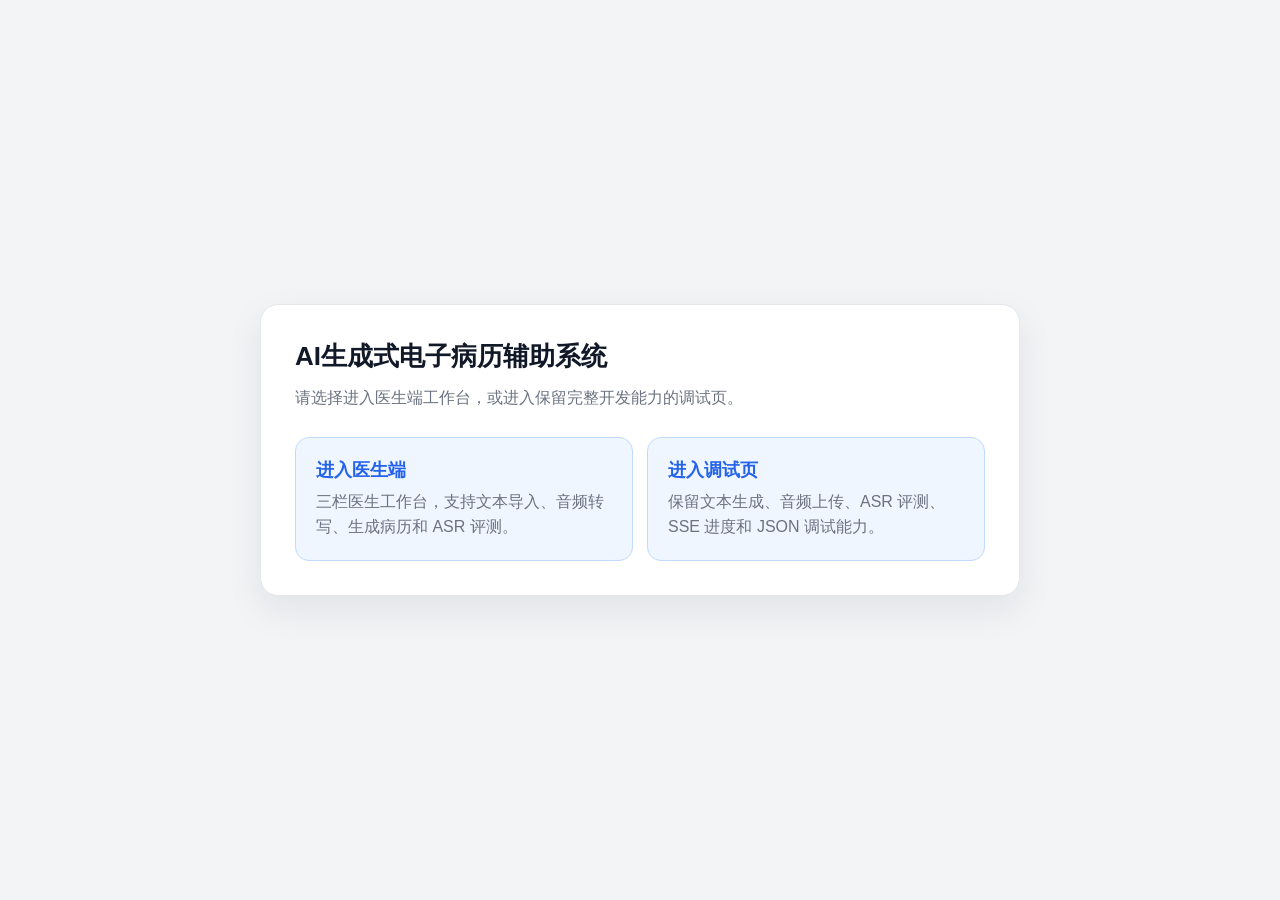
<file: Fundamentals of Artificial Intelligence/medical_record_agent/static/index.html>
<!doctype html>
<html lang="zh-CN">
  <head>
    <meta charset="utf-8" />
    <meta name="viewport" content="width=device-width, initial-scale=1" />
    <title>AI生成式电子病历辅助系统</title>
    <style>
      :root {
        --primary: #3b82f6;
        --primary-dark: #2563eb;
        --bg: #f3f4f6;
        --surface: #ffffff;
        --text: #111827;
        --muted: #6b7280;
        --line: #e5e7eb;
      }

      * {
        box-sizing: border-box;
      }

      body {
        margin: 0;
        min-height: 100vh;
        display: grid;
        place-items: center;
        background: var(--bg);
        color: var(--text);
        font-family: Arial, "Microsoft YaHei", "PingFang SC", sans-serif;
      }

      main {
        width: min(760px, calc(100vw - 32px));
        border: 1px solid var(--line);
        border-radius: 18px;
        padding: 34px;
        background: var(--surface);
        box-shadow: 0 14px 36px rgba(17, 24, 39, 0.08);
      }

      h1 {
        margin: 0;
        font-size: 26px;
        letter-spacing: 0;
      }

      p {
        margin: 10px 0 26px;
        color: var(--muted);
        line-height: 1.7;
      }

      .entry-actions {
        display: grid;
        grid-template-columns: repeat(2, minmax(0, 1fr));
        gap: 14px;
      }

      a {
        display: grid;
        gap: 8px;
        min-height: 118px;
        align-content: center;
        border: 1px solid #bfdbfe;
        border-radius: 14px;
        padding: 20px;
        background: #eff6ff;
        color: var(--text);
        text-decoration: none;
      }

      a strong {
        color: var(--primary-dark);
        font-size: 18px;
      }

      a span {
        color: var(--muted);
        line-height: 1.55;
      }

      a:hover {
        border-color: var(--primary);
        box-shadow: 0 10px 22px rgba(59, 130, 246, 0.14);
      }

      @media (max-width: 640px) {
        main {
          padding: 24px;
        }

        .entry-actions {
          grid-template-columns: 1fr;
        }
      }
    </style>
  </head>
  <body>
    <main>
      <h1>AI生成式电子病历辅助系统</h1>
      <p>请选择进入医生端工作台，或进入保留完整开发能力的调试页。</p>
      <div class="entry-actions">
        <a href="./doctor.html">
          <strong>进入医生端</strong>
          <span>三栏医生工作台，支持文本导入、音频转写、生成病历和 ASR 评测。</span>
        </a>
        <a href="./debug.html">
          <strong>进入调试页</strong>
          <span>保留文本生成、音频上传、ASR 评测、SSE 进度和 JSON 调试能力。</span>
        </a>
      </div>
    </main>
  </body>
</html>
</file>
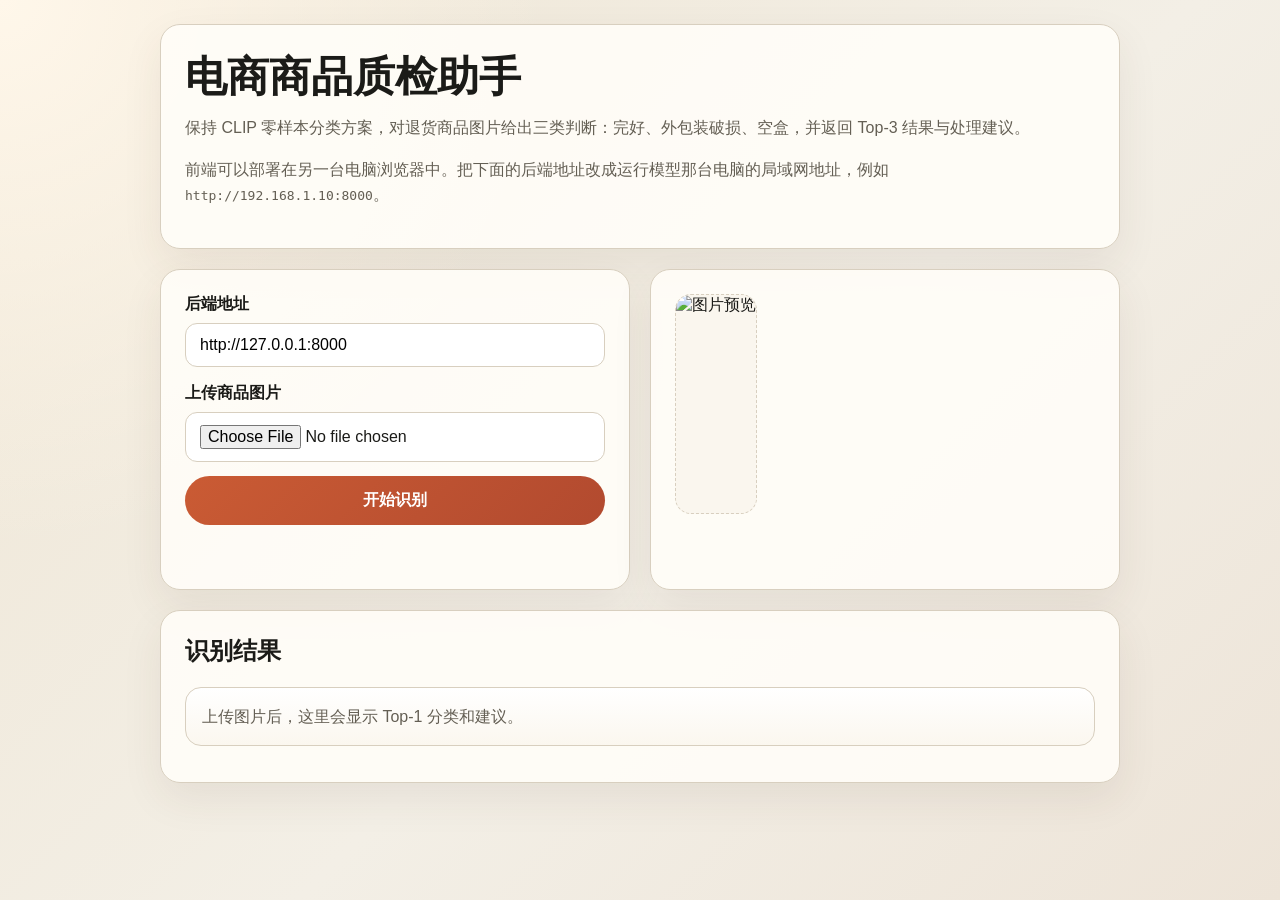
<file: Fundamentals of Artificial Intelligence/week5/Project_One/frontend/index.html>
<!DOCTYPE html>
<html lang="zh-CN">
<head>
  <meta charset="UTF-8">
  <meta name="viewport" content="width=device-width, initial-scale=1.0">
  <title>电商商品质检助手</title>
  <style>
    :root {
      --bg: #f3efe6;
      --panel: #fffdf8;
      --ink: #1b1b18;
      --muted: #645f54;
      --line: #d8cfbf;
      --accent: #b24a2f;
      --accent-soft: #f3d8cf;
      --ok: #2f6f44;
    }

    * {
      box-sizing: border-box;
    }

    body {
      margin: 0;
      min-height: 100vh;
      font-family: "Segoe UI", "PingFang SC", "Microsoft YaHei", sans-serif;
      color: var(--ink);
      background:
        radial-gradient(circle at top left, #fff7ea 0, transparent 35%),
        linear-gradient(135deg, #efe6d5 0%, var(--bg) 55%, #ede4d8 100%);
      padding: 24px;
    }

    .layout {
      max-width: 960px;
      margin: 0 auto;
      display: grid;
      gap: 20px;
    }

    .hero,
    .panel {
      background: rgba(255, 253, 248, 0.92);
      border: 1px solid var(--line);
      border-radius: 20px;
      box-shadow: 0 16px 40px rgba(77, 57, 32, 0.08);
      padding: 24px;
    }

    h1, h2, p {
      margin-top: 0;
    }

    .hero h1 {
      font-size: clamp(28px, 5vw, 42px);
      margin-bottom: 10px;
    }

    .hero p,
    .help,
    .muted {
      color: var(--muted);
      line-height: 1.6;
    }

    .grid {
      display: grid;
      grid-template-columns: repeat(auto-fit, minmax(280px, 1fr));
      gap: 20px;
    }

    label {
      display: block;
      margin-bottom: 8px;
      font-weight: 600;
    }

    input[type="text"],
    input[type="file"] {
      width: 100%;
      padding: 12px 14px;
      border-radius: 12px;
      border: 1px solid var(--line);
      background: white;
      font: inherit;
    }

    button {
      margin-top: 14px;
      width: 100%;
      border: none;
      border-radius: 999px;
      padding: 14px 18px;
      font: inherit;
      font-weight: 700;
      cursor: pointer;
      color: white;
      background: linear-gradient(135deg, #ca5b34, var(--accent));
    }

    button:disabled {
      cursor: wait;
      opacity: 0.75;
    }

    .preview {
      width: 100%;
      min-height: 220px;
      object-fit: contain;
      border-radius: 16px;
      border: 1px dashed var(--line);
      background: #faf6ee;
    }

    .result-card {
      border: 1px solid var(--line);
      border-radius: 16px;
      padding: 16px;
      background: linear-gradient(180deg, #fff, #fbf7ef);
      margin-bottom: 12px;
    }

    .score {
      float: right;
      color: var(--accent);
      font-weight: 700;
    }

    .advice {
      padding: 14px 16px;
      border-radius: 14px;
      background: var(--accent-soft);
      line-height: 1.6;
    }

    .status {
      min-height: 24px;
      font-weight: 600;
      color: var(--ok);
    }

    .error {
      color: #9b1f1f;
    }
  </style>
</head>
<body>
  <main class="layout">
    <section class="hero">
      <h1>电商商品质检助手</h1>
      <p>保持 CLIP 零样本分类方案，对退货商品图片给出三类判断：完好、外包装破损、空盒，并返回 Top-3 结果与处理建议。</p>
      <p class="help">前端可以部署在另一台电脑浏览器中。把下面的后端地址改成运行模型那台电脑的局域网地址，例如 <code>http://192.168.1.10:8000</code>。</p>
    </section>

    <section class="grid">
      <div class="panel">
        <label for="apiBase">后端地址</label>
        <input id="apiBase" type="text" value="http://127.0.0.1:8000" placeholder="http://192.168.1.10:8000">

        <label for="fileInput" style="margin-top: 16px;">上传商品图片</label>
        <input id="fileInput" type="file" accept="image/*">

        <button id="submitBtn" type="button">开始识别</button>
        <p id="status" class="status"></p>
      </div>

      <div class="panel">
        <img id="preview" class="preview" alt="图片预览">
      </div>
    </section>

    <section class="panel">
      <h2>识别结果</h2>
      <div id="summary" class="result-card muted">上传图片后，这里会显示 Top-1 分类和建议。</div>
      <div id="top3"></div>
    </section>
  </main>

  <script>
    const fileInput = document.getElementById("fileInput");
    const preview = document.getElementById("preview");
    const submitBtn = document.getElementById("submitBtn");
    const statusBox = document.getElementById("status");
    const summaryBox = document.getElementById("summary");
    const top3Box = document.getElementById("top3");

    fileInput.addEventListener("change", () => {
      const file = fileInput.files[0];
      if (!file) {
        preview.removeAttribute("src");
        return;
      }
      preview.src = URL.createObjectURL(file);
    });

    submitBtn.addEventListener("click", async () => {
      const file = fileInput.files[0];
      const apiBase = document.getElementById("apiBase").value.trim().replace(/\/$/, "");

      if (!apiBase) {
        renderError("请先填写后端地址。");
        return;
      }
      if (!file) {
        renderError("请先选择一张图片。");
        return;
      }

      const formData = new FormData();
      formData.append("file", file);

      submitBtn.disabled = true;
      statusBox.textContent = "正在调用后端模型，请稍候...";
      statusBox.className = "status";

      try {
        const response = await fetch(`${apiBase}/predict`, {
          method: "POST",
          body: formData
        });

        const data = await response.json();
        if (!response.ok) {
          throw new Error(data.detail || "请求失败");
        }

        renderResult(data);
        statusBox.textContent = "识别完成。";
      } catch (error) {
        renderError(`请求失败：${error.message}`);
      } finally {
        submitBtn.disabled = false;
      }
    });

    function renderResult(data) {
      summaryBox.className = "result-card";
      summaryBox.innerHTML = `
        <strong>Top-1 分类：</strong>${data.top1_label}
        <span class="score">${toPercent(data.top1_score)}</span>
        <p style="margin: 12px 0 0;">${data.advice}</p>
      `;

      top3Box.innerHTML = data.top3.map((item, index) => `
        <div class="result-card">
          <strong>Top-${index + 1}：${item.label}</strong>
          <span class="score">${toPercent(item.score)}</span>
        </div>
      `).join("");
    }

    function renderError(message) {
      statusBox.textContent = message;
      statusBox.className = "status error";
    }

    function toPercent(score) {
      return `${(score * 100).toFixed(2)}%`;
    }
  </script>
</body>
</html>
</file>
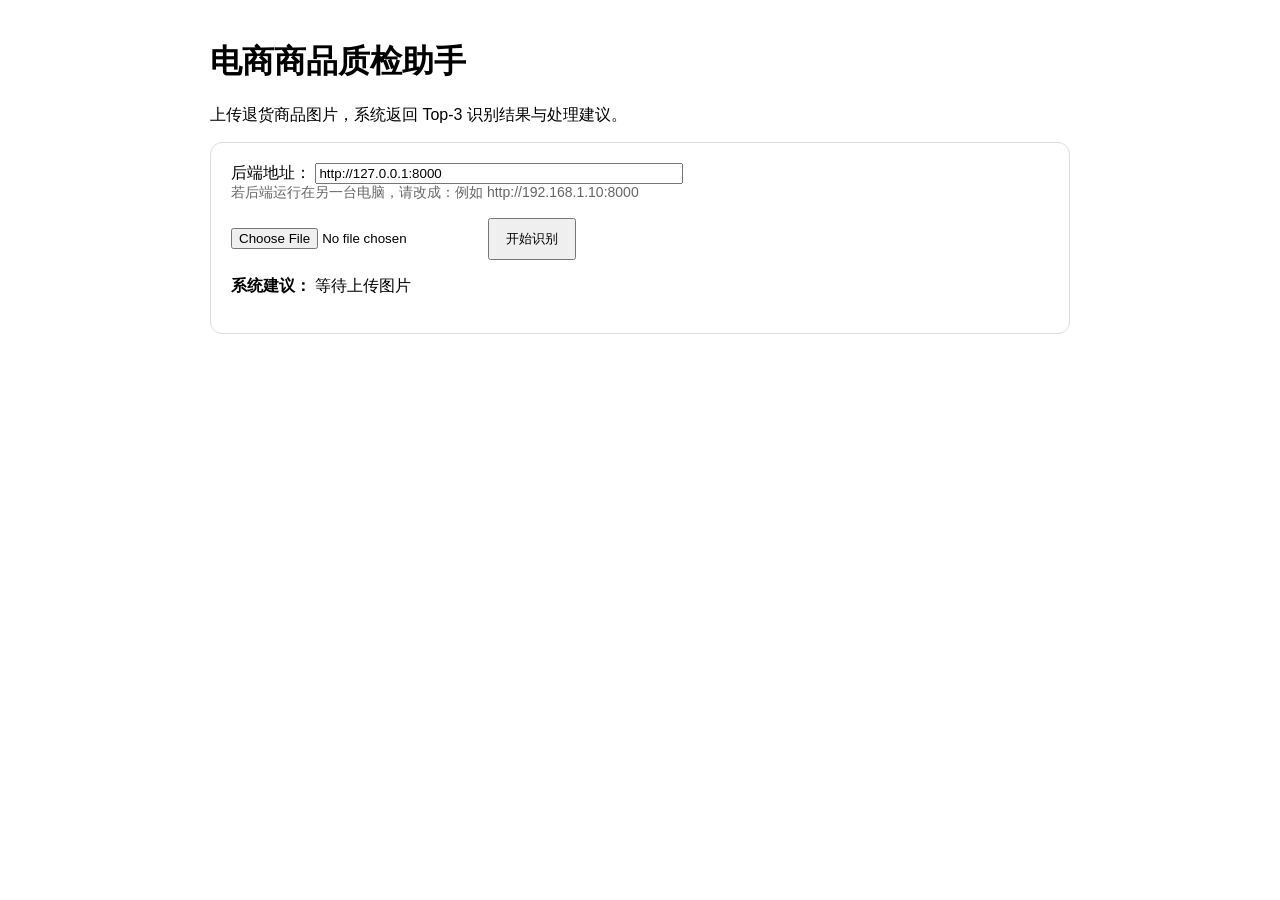
<file: Fundamentals of Artificial Intelligence/week5/codex_task1_skill/templates/frontend_index.html>
<!doctype html>
<html lang="zh-CN">
<head>
  <meta charset="UTF-8" />
  <meta name="viewport" content="width=device-width, initial-scale=1.0" />
  <title>电商商品质检助手</title>
  <style>
    body { font-family: Arial, sans-serif; max-width: 860px; margin: 40px auto; padding: 0 16px; }
    .box { border: 1px solid #ddd; border-radius: 12px; padding: 20px; }
    .row { margin-bottom: 16px; }
    button { padding: 10px 16px; cursor: pointer; }
    .bar-wrap { margin: 10px 0; }
    .bar { height: 18px; background: #4caf50; border-radius: 9px; }
    .muted { color: #666; font-size: 14px; }
  </style>
</head>
<body>
  <h1>电商商品质检助手</h1>
  <p>上传退货商品图片，系统返回 Top-3 识别结果与处理建议。</p>

  <div class="box">
    <div class="row">
      <label>后端地址：</label>
      <input id="apiBase" style="width: 360px;" value="http://127.0.0.1:8000" />
      <div class="muted">若后端运行在另一台电脑，请改成：例如 http://192.168.1.10:8000</div>
    </div>

    <div class="row">
      <input id="fileInput" type="file" accept="image/*" />
      <button onclick="submitImage()">开始识别</button>
    </div>

    <div class="row">
      <img id="preview" style="max-width: 320px; display:none; border-radius: 8px;" />
    </div>

    <div class="row"><strong>系统建议：</strong> <span id="advice">等待上传图片</span></div>
    <div id="top3"></div>
  </div>

  <script>
    const fileInput = document.getElementById('fileInput');
    const preview = document.getElementById('preview');

    fileInput.addEventListener('change', () => {
      const file = fileInput.files[0];
      if (!file) return;
      preview.src = URL.createObjectURL(file);
      preview.style.display = 'block';
    });

    async function submitImage() {
      const file = fileInput.files[0];
      if (!file) {
        alert('请先选择图片');
        return;
      }

      const apiBase = document.getElementById('apiBase').value.trim();
      const formData = new FormData();
      formData.append('file', file);

      document.getElementById('advice').innerText = '识别中...';
      document.getElementById('top3').innerHTML = '';

      try {
        const res = await fetch(`${apiBase}/predict`, {
          method: 'POST',
          body: formData,
        });
        const data = await res.json();
        document.getElementById('advice').innerText = data.advice;

        const top3El = document.getElementById('top3');
        top3El.innerHTML = '<h3>Top-3 结果</h3>';
        data.top3.forEach(item => {
          const pct = (item.score * 100).toFixed(1);
          top3El.innerHTML += `
            <div class="bar-wrap">
              <div>${item.label}：${pct}%</div>
              <div style="background:#eee;border-radius:9px;overflow:hidden;">
                <div class="bar" style="width:${pct}%"></div>
              </div>
            </div>`;
        });
      } catch (err) {
        document.getElementById('advice').innerText = '请求失败，请检查后端地址、端口和防火墙';
      }
    }
  </script>
</body>
</html>
</file>
